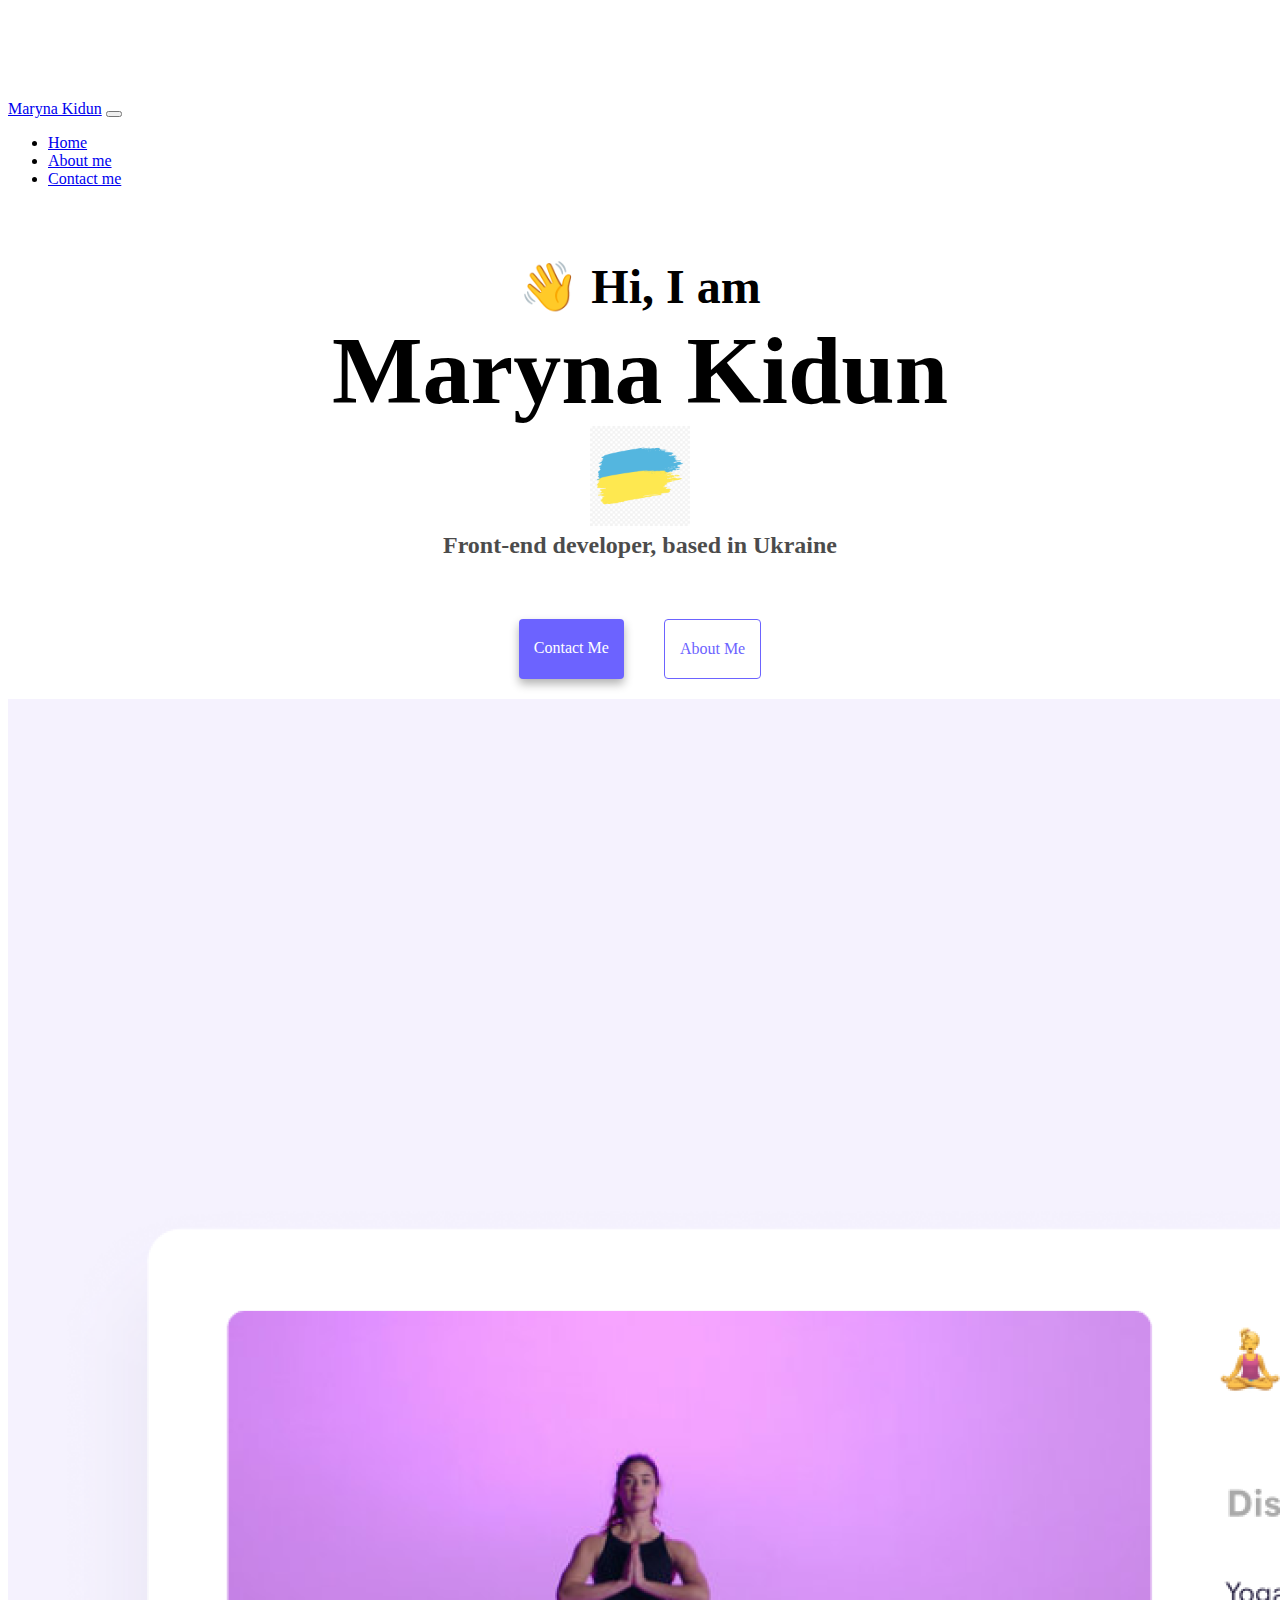
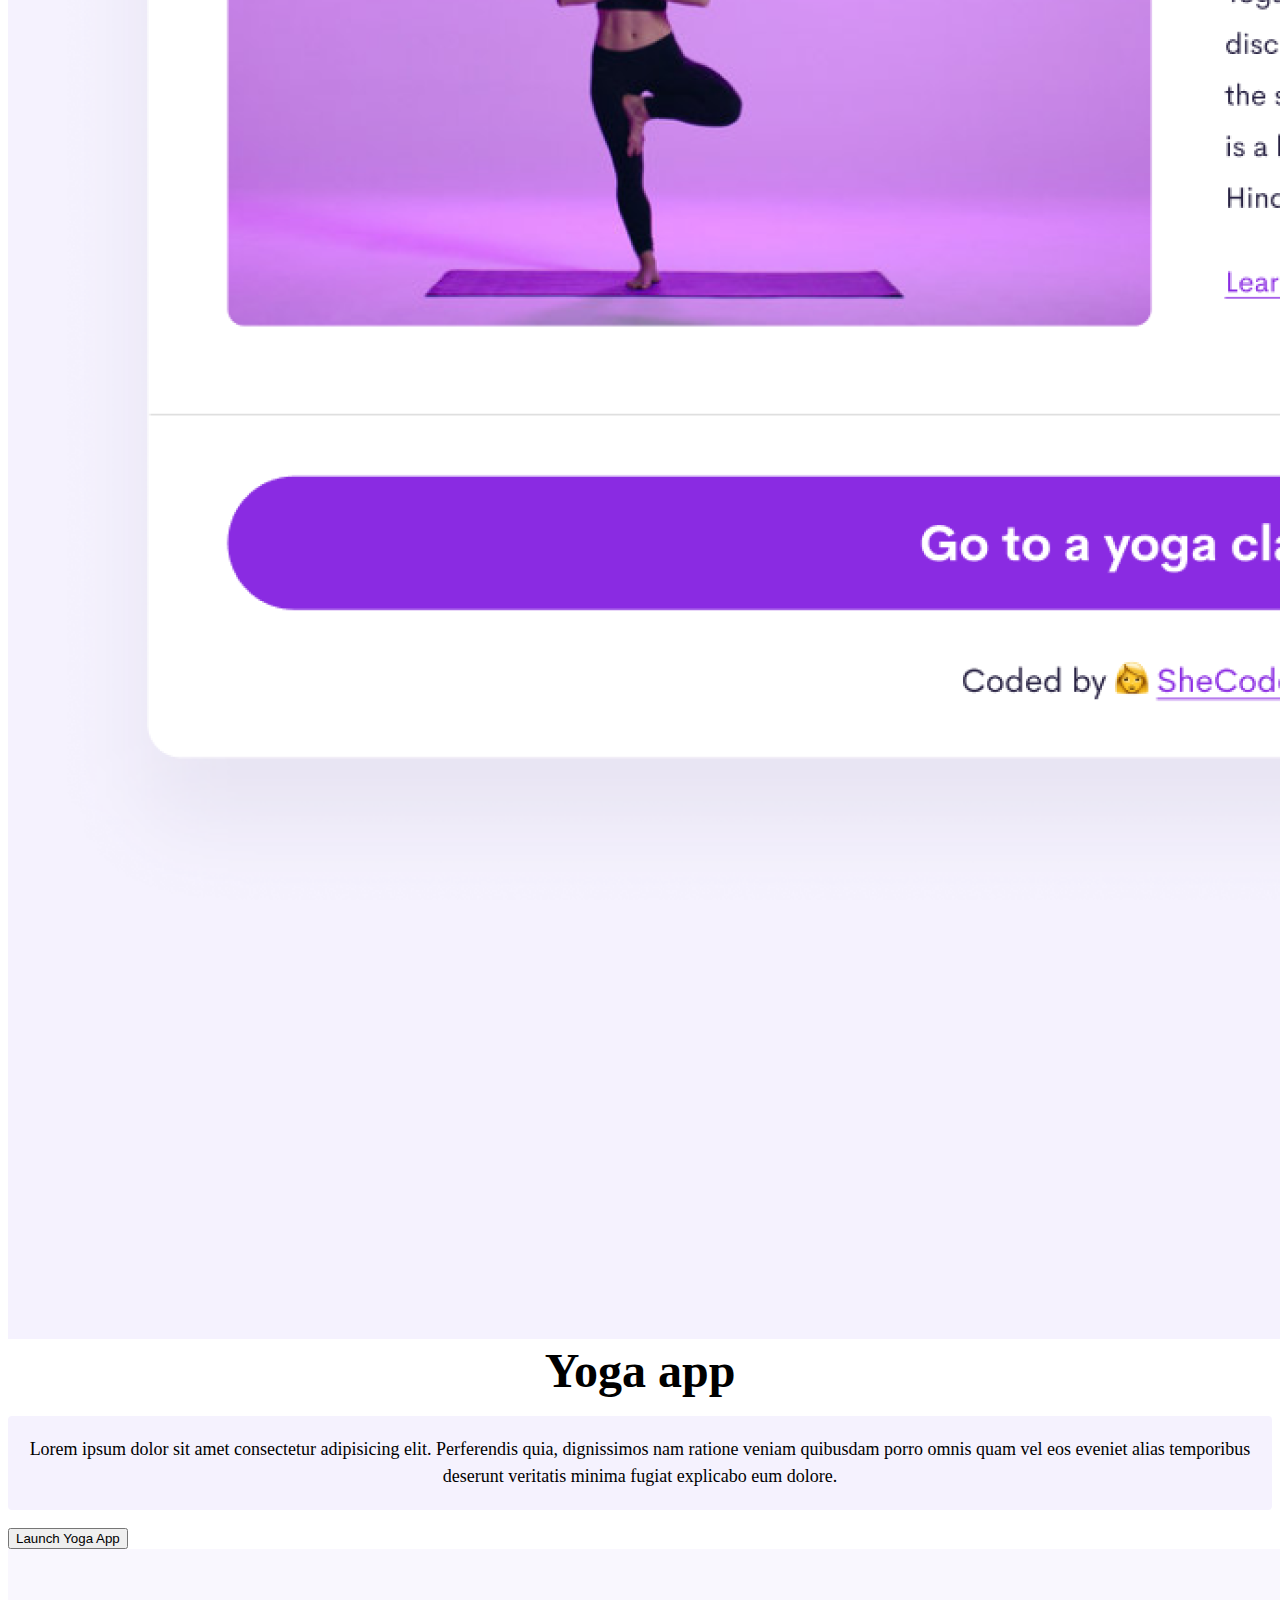
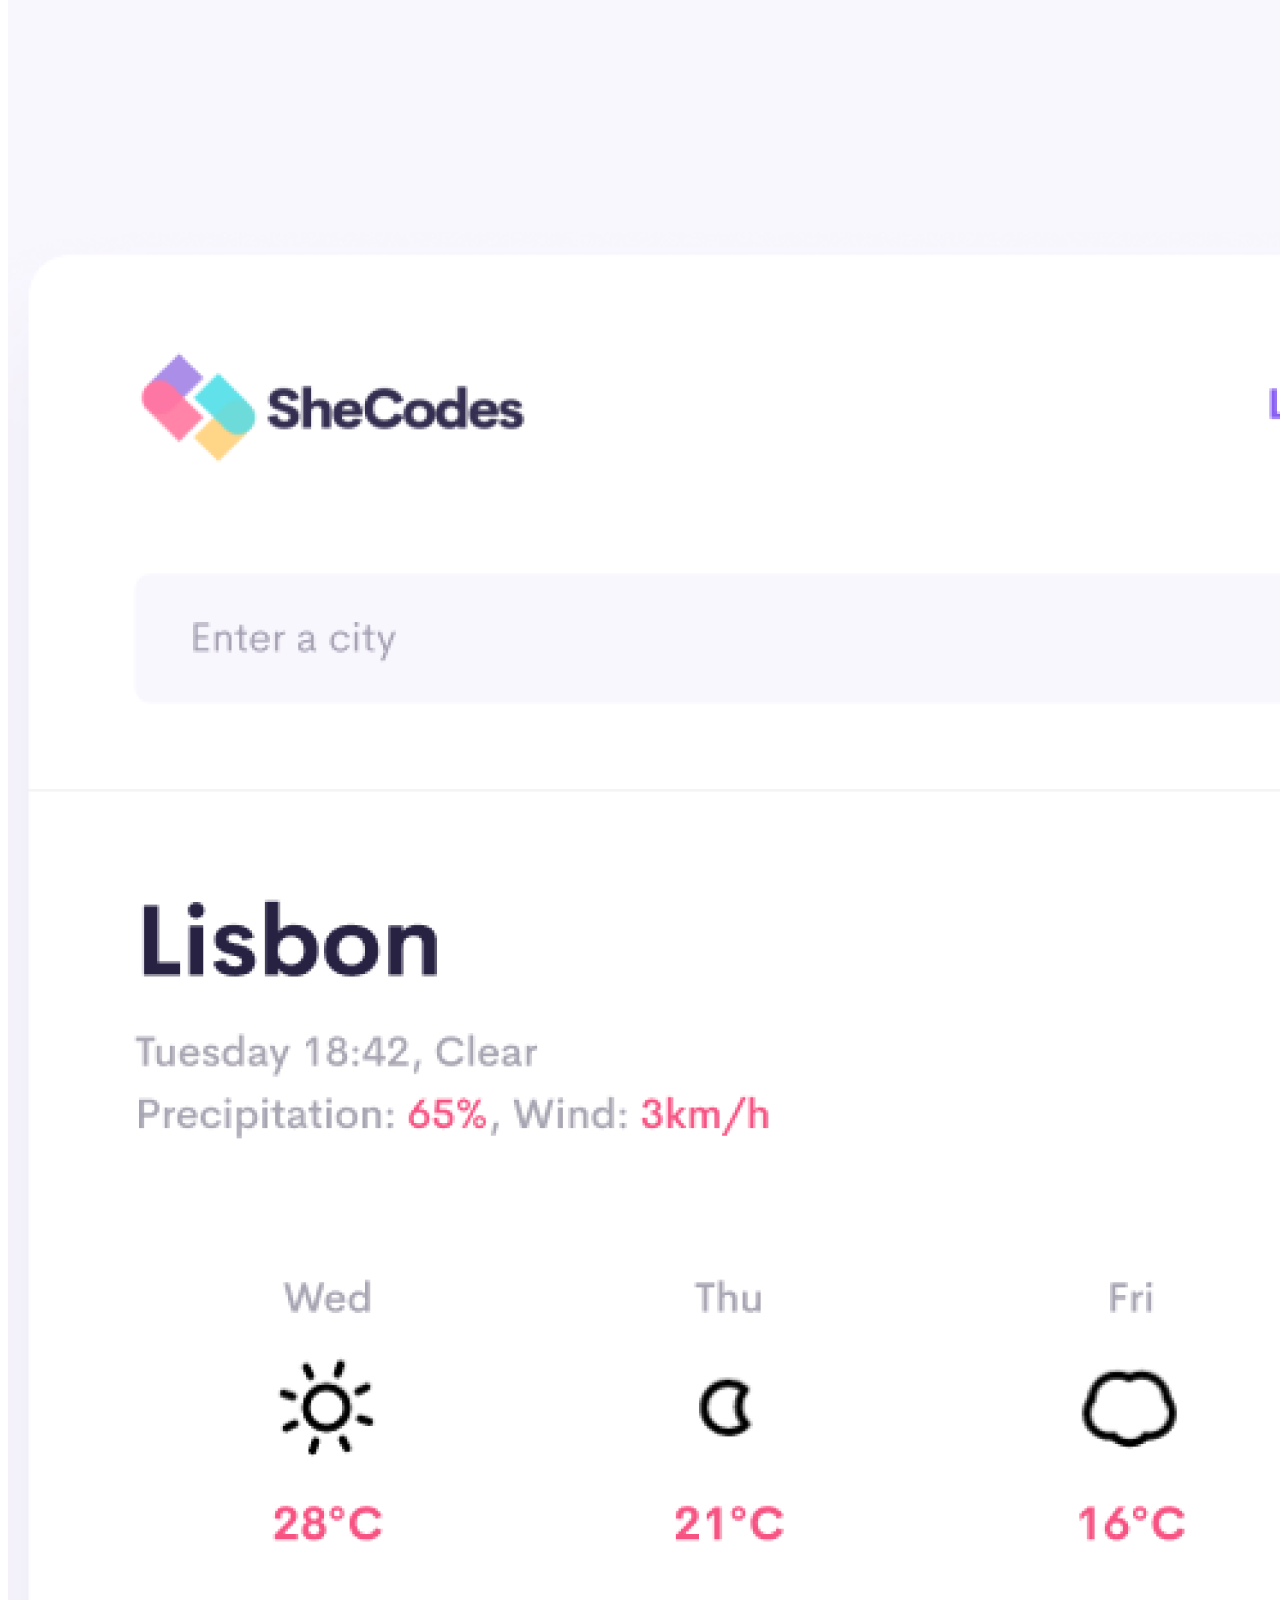
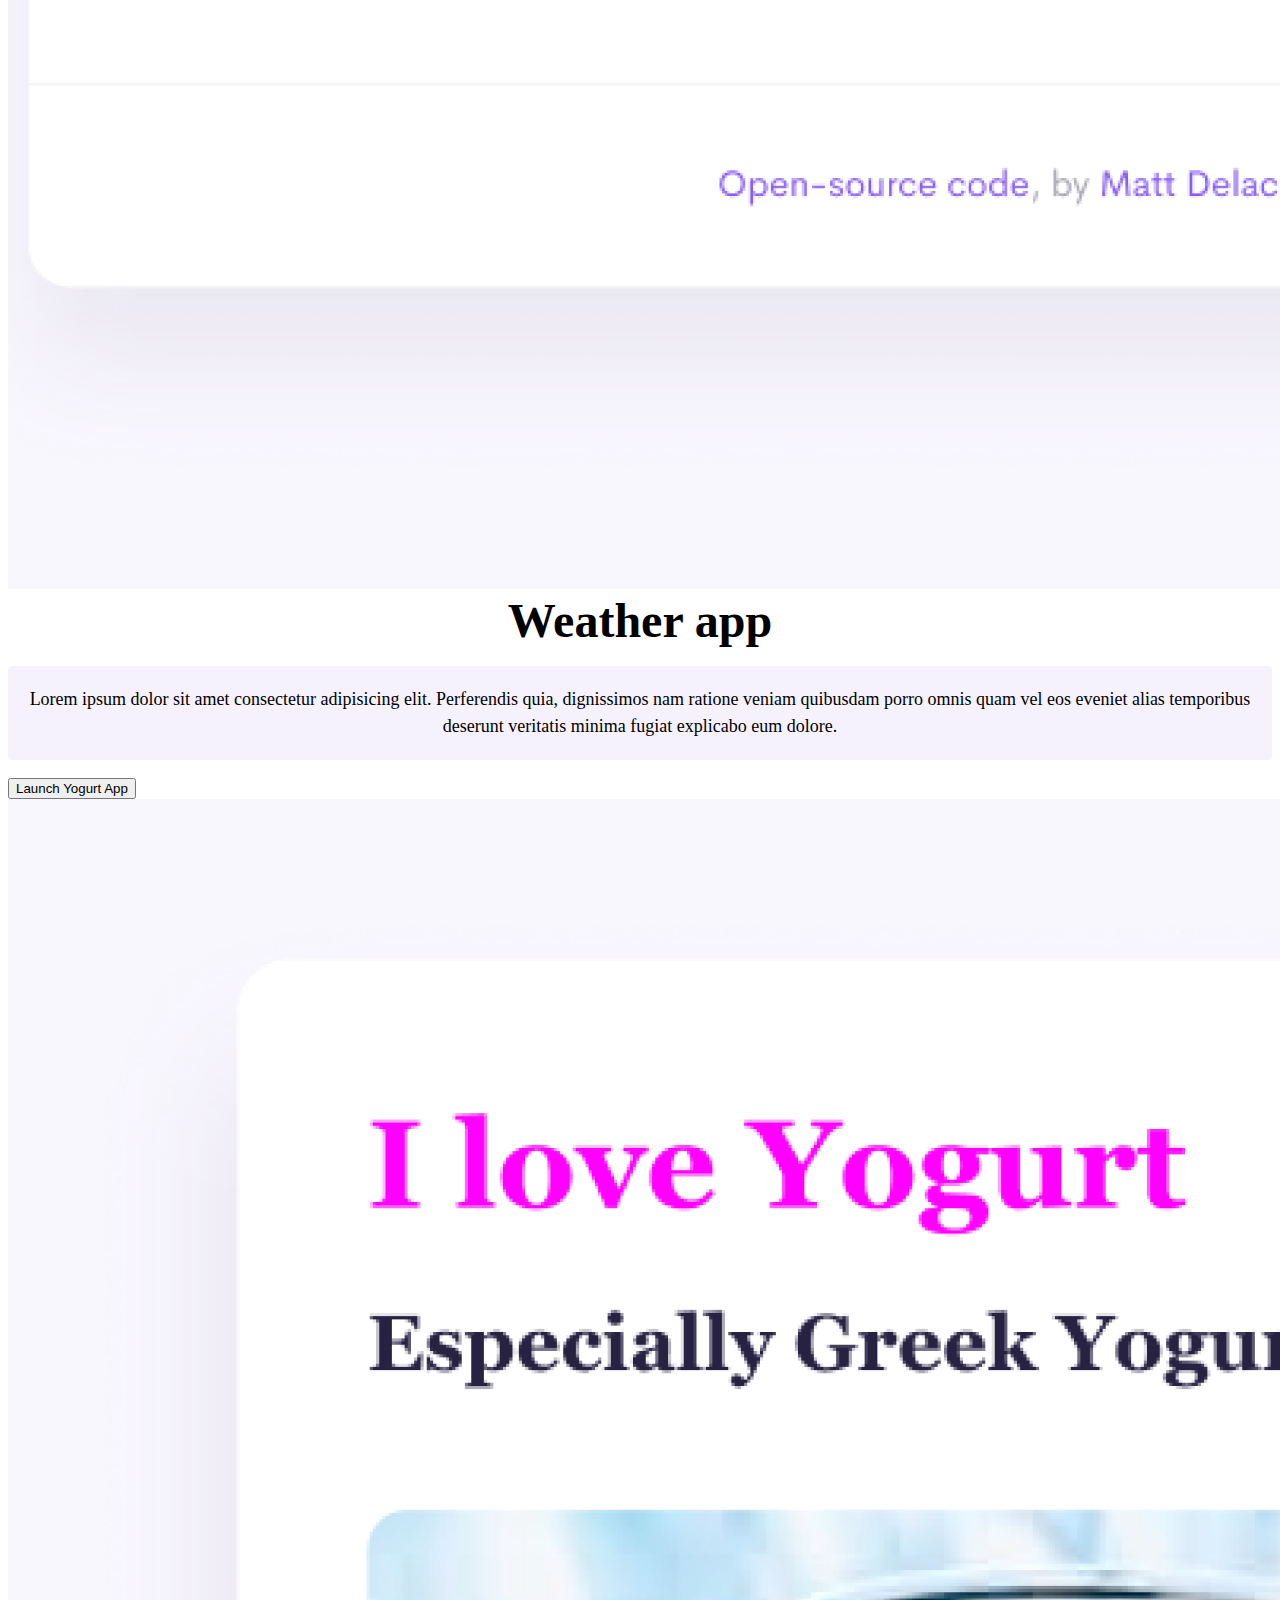
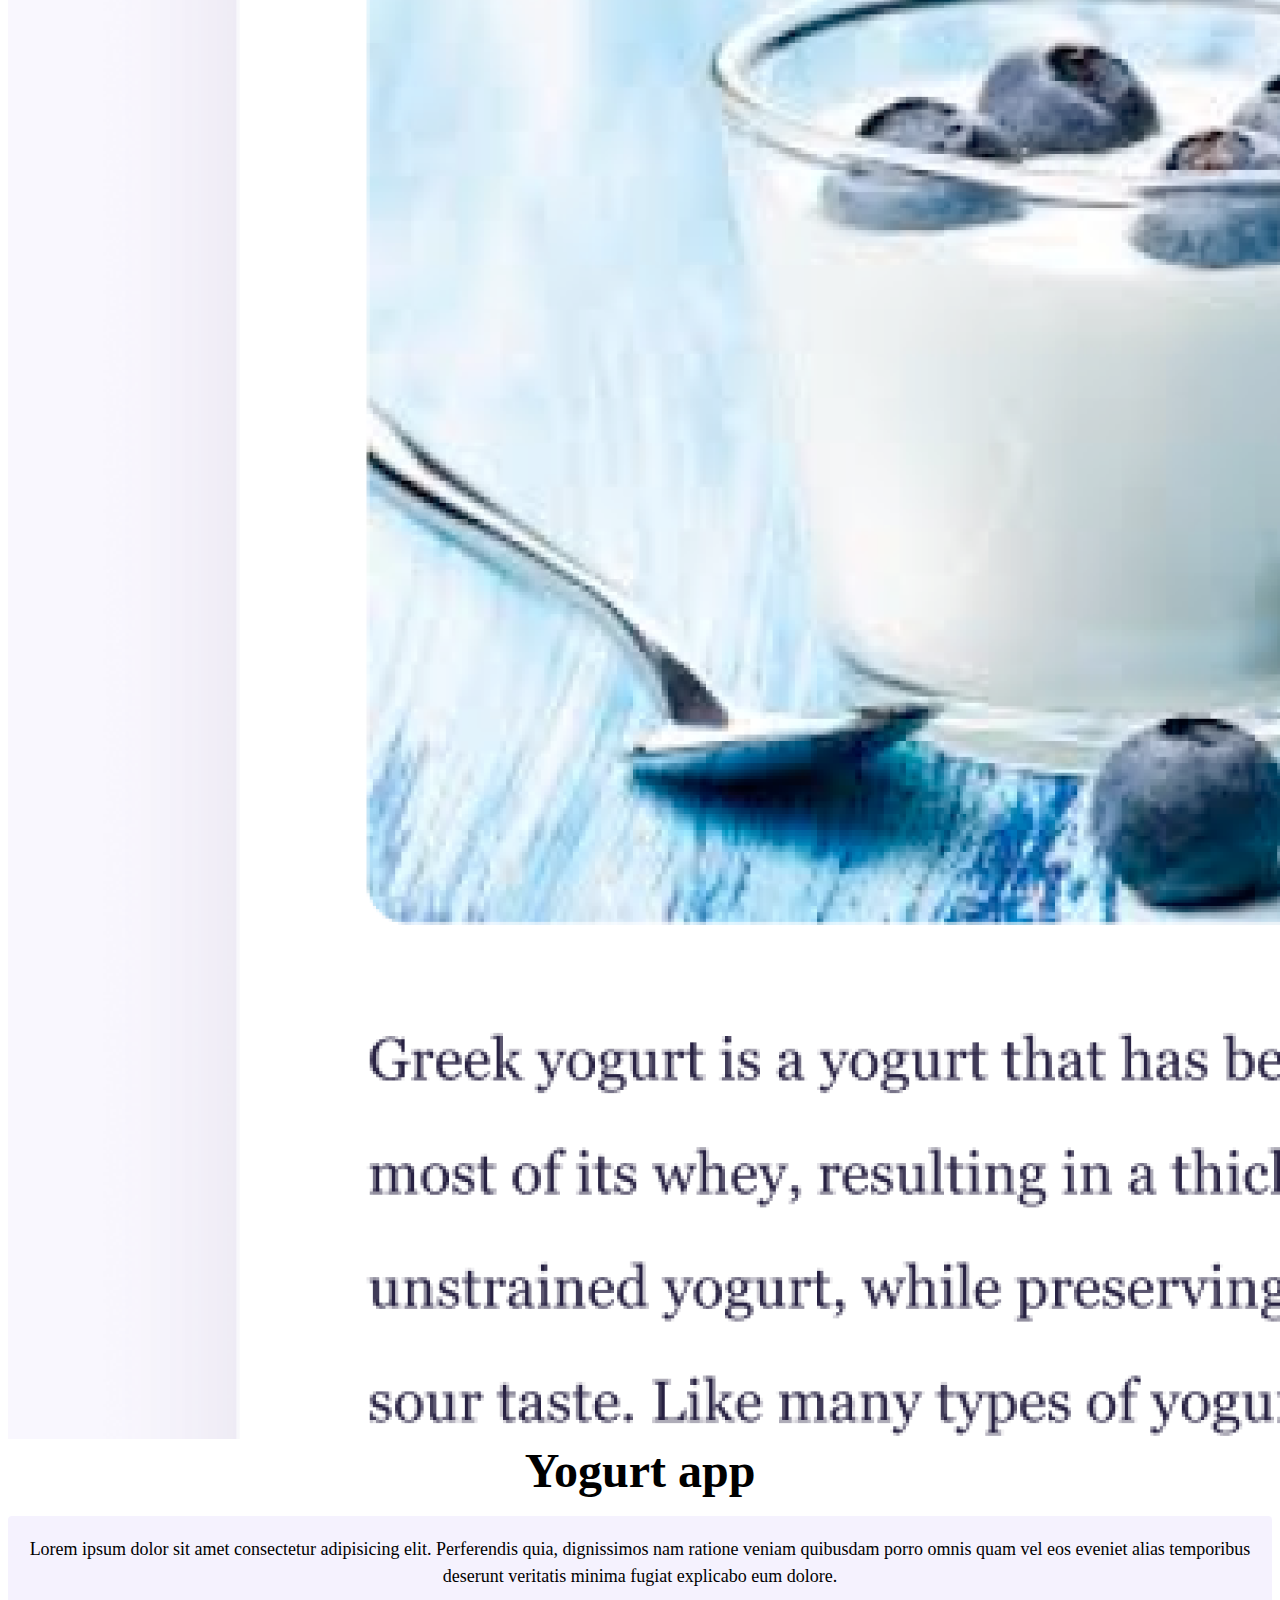
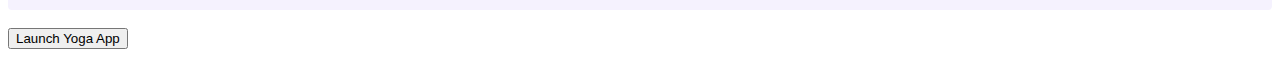
<file: index.html>
<!DOCTYPE html>
<html lang="en">
  <head>
    <meta charset="UTF-8" />
    <meta
      name="description"
      content="Skilled fronr-end developer with React "
    />
    <meta http-equiv="X-UA-Compatible" content="IE=edge" />
    <meta name="viewport" content="width=device-width, initial-scale=1.0" />
    <title>FrontEnd programmer from Ukraine, Maryna Kidun</title>
    <link
      href="https://cdn.jsdelivr.net/npm/bootstrap@5.2.0-beta1/dist/css/bootstrap.min.css"
      rel="stylesheet"
      integrity="sha384-0evHe/X+R7YkIZDRvuzKMRqM+OrBnVFBL6DOitfPri4tjfHxaWutUpFmBp4vmVor"
      crossorigin="anonymous"
    />
    <script
      src="https://cdn.jsdelivr.net/npm/bootstrap@5.2.0-beta1/dist/js/bootstrap.bundle.min.js"
      integrity="sha384-pprn3073KE6tl6bjs2QrFaJGz5/SUsLqktiwsUTF55Jfv3qYSDhgCecCxMW52nD2"
      crossorigin="anonymous"
    ></script>

    <link rel="stylesheet" href="src/style.css" />
  </head>
  <body>
    <nav class="navbar navbar-expand-lg bg-light fixed-top">
      <div class="container-fluid">
        <a class="navbar-brand" href="#">Maryna Kidun</a>
        <button
          class="navbar-toggler"
          type="button"
          data-bs-toggle="collapse"
          data-bs-target="#navbarNav"
          aria-controls="navbarNav"
          aria-expanded="false"
          aria-label="Toggle navigation"
        >
          <span class="navbar-toggler-icon"></span>
        </button>
        <div class="collapse navbar-collapse" id="navbarNav">
          <ul class="navbar-nav">
            <li class="nav-item">
              <a
                class="nav-link active"
                aria-current="page"
                href="#"
                title="Home page"
                >Home</a
              >
            </li>
            <li class="nav-item">
              <a
                class="nav-link"
                href="about.html"
                title="Find more details about my experience"
                >About me</a
              >
            </li>
            <li class="nav-item">
              <a class="nav-link" href="about.html#contact" title="My email"
                >Contact me</a
              >
            </li>
          </ul>
        </div>
      </div>
    </nav>

    <h2 class="greetings">👋 Hi, I am</h2>
    <h1>Maryna Kidun</h1>
    <h3>
      <img src="images/flag.png" width="100px" /> <br />Front-end developer,
      based in Ukraine
    </h3>
    <div class="navigation-links">
      <a href="about.html#contact" class="contact-link" title="My email"
        >Contact me</a
      >
      <a href="about.html" class="about-link" title="About me">About me</a>
    </div>

    <div class="container mt-5">
      <div class="row">
        <div class="col-sm-6">
          <img
            src="images/yoga.png"
            alt="Yoga time"
            class="img-fluid rounded"
          />
        </div>
        <div class="col-sm-6">
          <h2 class="mb-3 text-center">Yoga app</h2>
          <p class="text-md-center col-sm-12">
            Lorem ipsum dolor sit amet consectetur adipisicing elit. Perferendis
            quia, dignissimos nam ratione veniam quibusdam porro omnis quam vel
            eos eveniet alias temporibus deserunt veritatis minima fugiat
            explicabo eum dolore.
          </p>
          <button type="button" class="btn btn-primary p-3 m-2">
            Launch Yoga App
          </button>
        </div>
      </div>
    </div>

    <div class="container mt-5">
      <div class="row d-flex flex-row-reverse">
        <div class="col-sm-6">
          <img
            src="images/weather.png"
            alt="Weather Forecast"
            class="img-fluid rounded"
          />
        </div>
        <div class="col-sm-6">
          <h2 class="mb-3 text-center">Weather app</h2>
          <p class="text-md-center col-sm-12">
            Lorem ipsum dolor sit amet consectetur adipisicing elit. Perferendis
            quia, dignissimos nam ratione veniam quibusdam porro omnis quam vel
            eos eveniet alias temporibus deserunt veritatis minima fugiat
            explicabo eum dolore.
          </p>
          <button type="button" class="btn btn-primary p-3 m-2">
            Launch Yogurt App
          </button>
        </div>
      </div>
    </div>

    <div class="container mt-5">
      <div class="row mb-4">
        <div class="col-sm-6">
          <img
            src="images/yogurt.png"
            alt="Healthy food"
            class="img-fluid rounded"
          />
        </div>
        <div class="col-sm-6">
          <h2 class="mt-3 mb-3 text-center">Yogurt app</h2>
          <p class="text-md-center col-sm-12">
            Lorem ipsum dolor sit amet consectetur adipisicing elit. Perferendis
            quia, dignissimos nam ratione veniam quibusdam porro omnis quam vel
            eos eveniet alias temporibus deserunt veritatis minima fugiat
            explicabo eum dolore.
          </p>
          <button type="button" class="btn btn-primary p-3 m-2">
            Launch Yoga App
          </button>
        </div>
      </div>
    </div>
  </body>
</html>
</file>
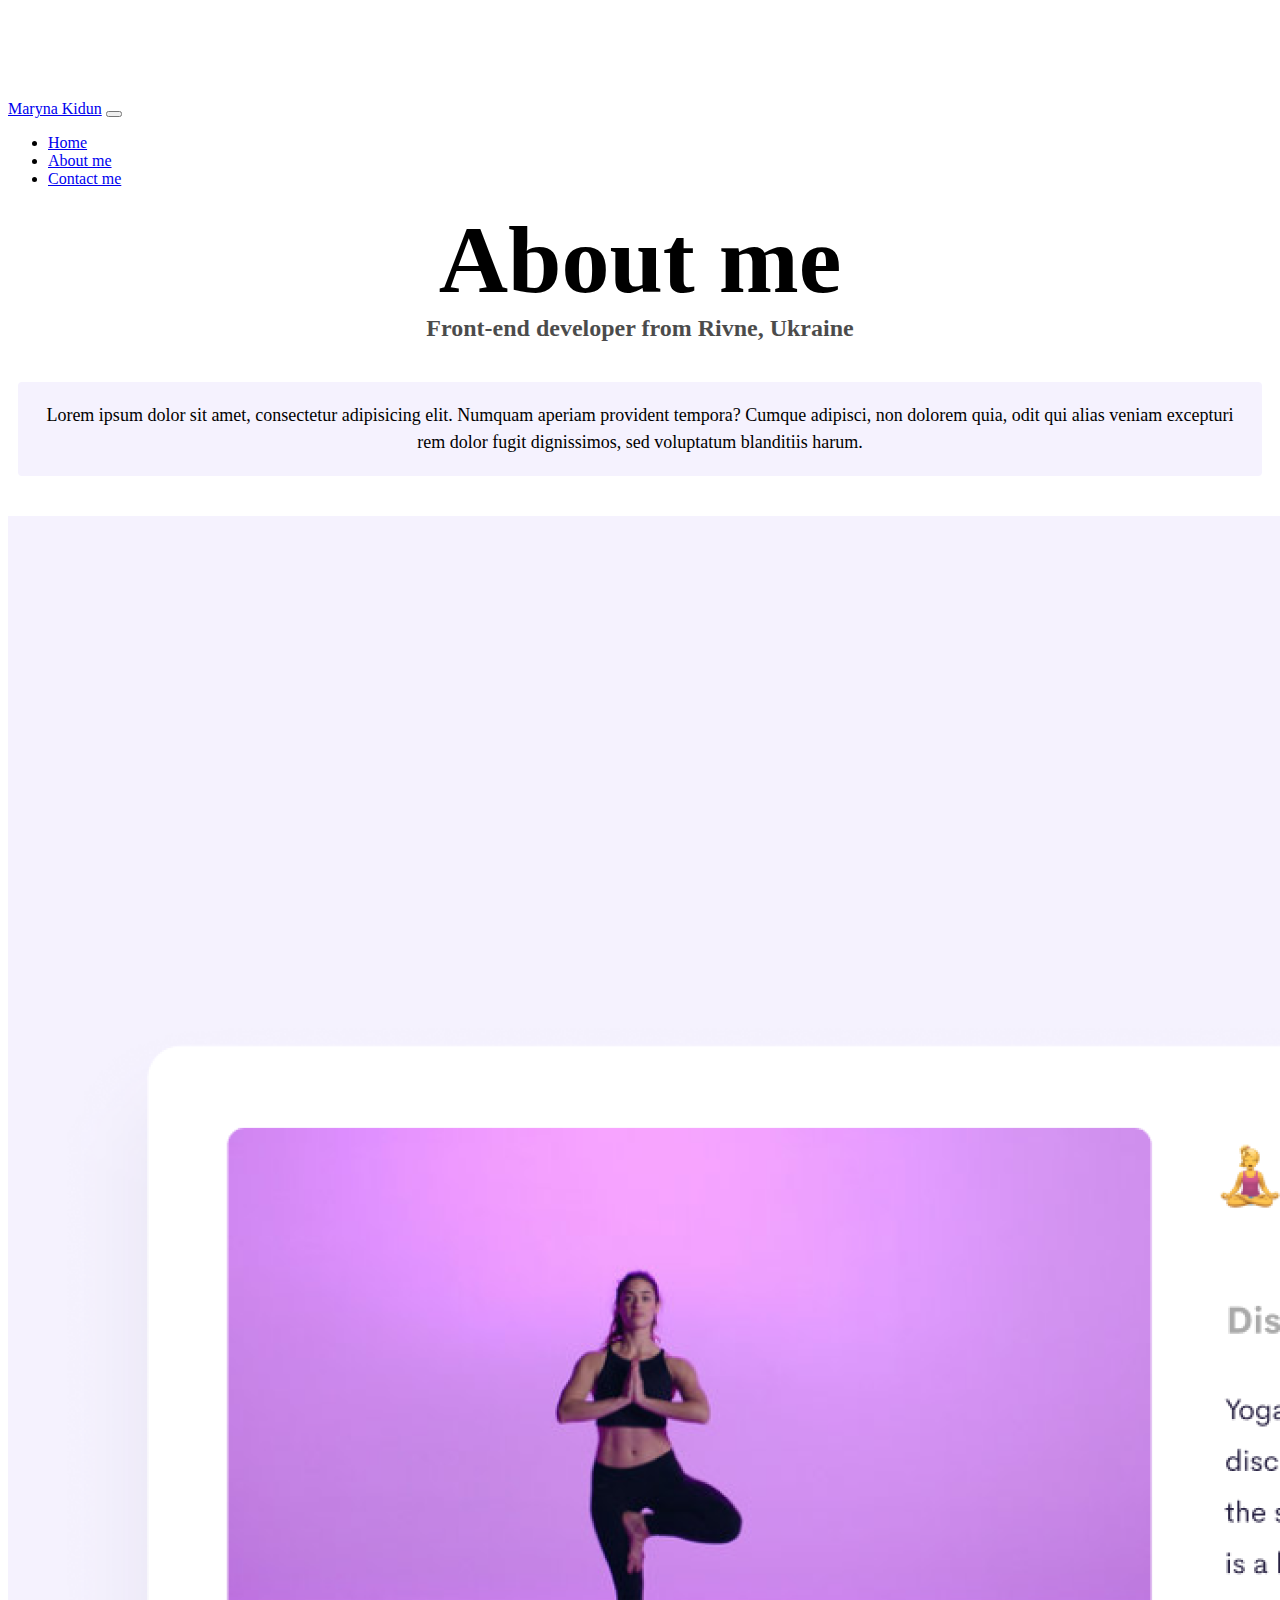
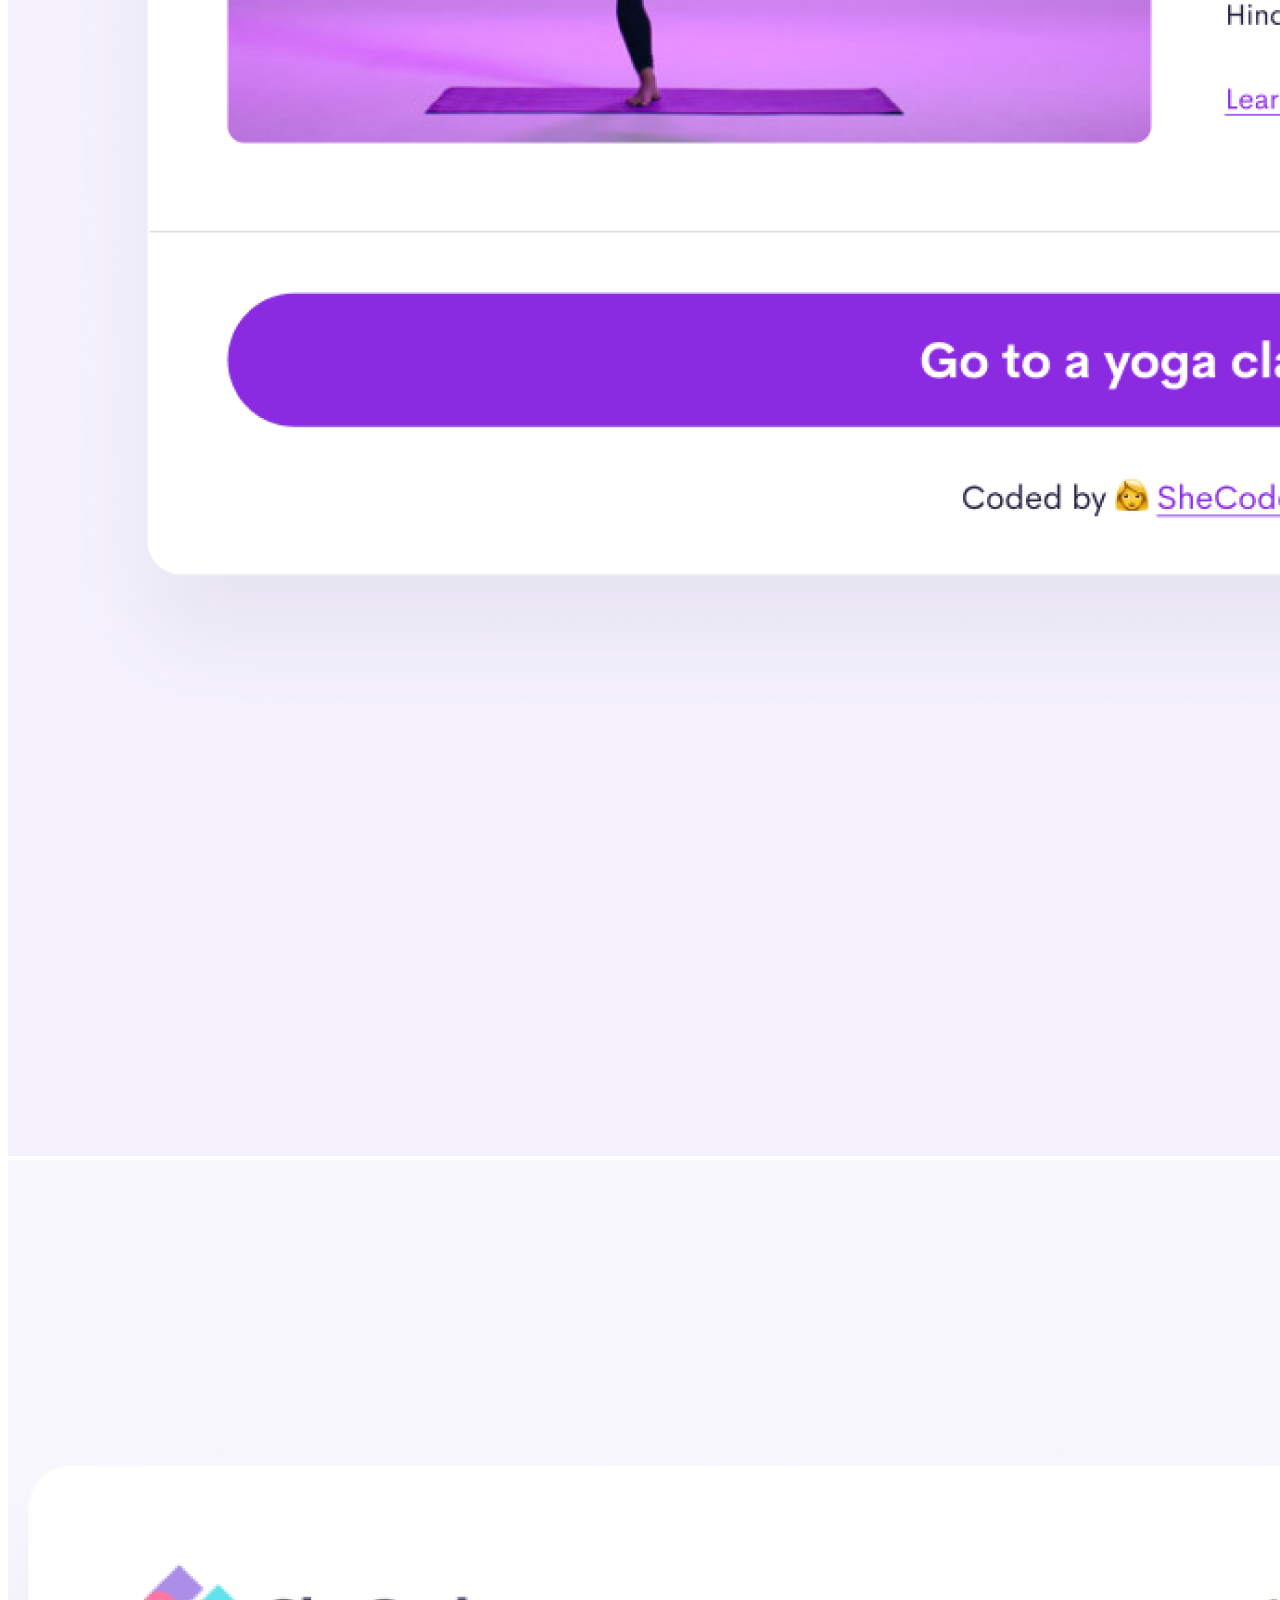
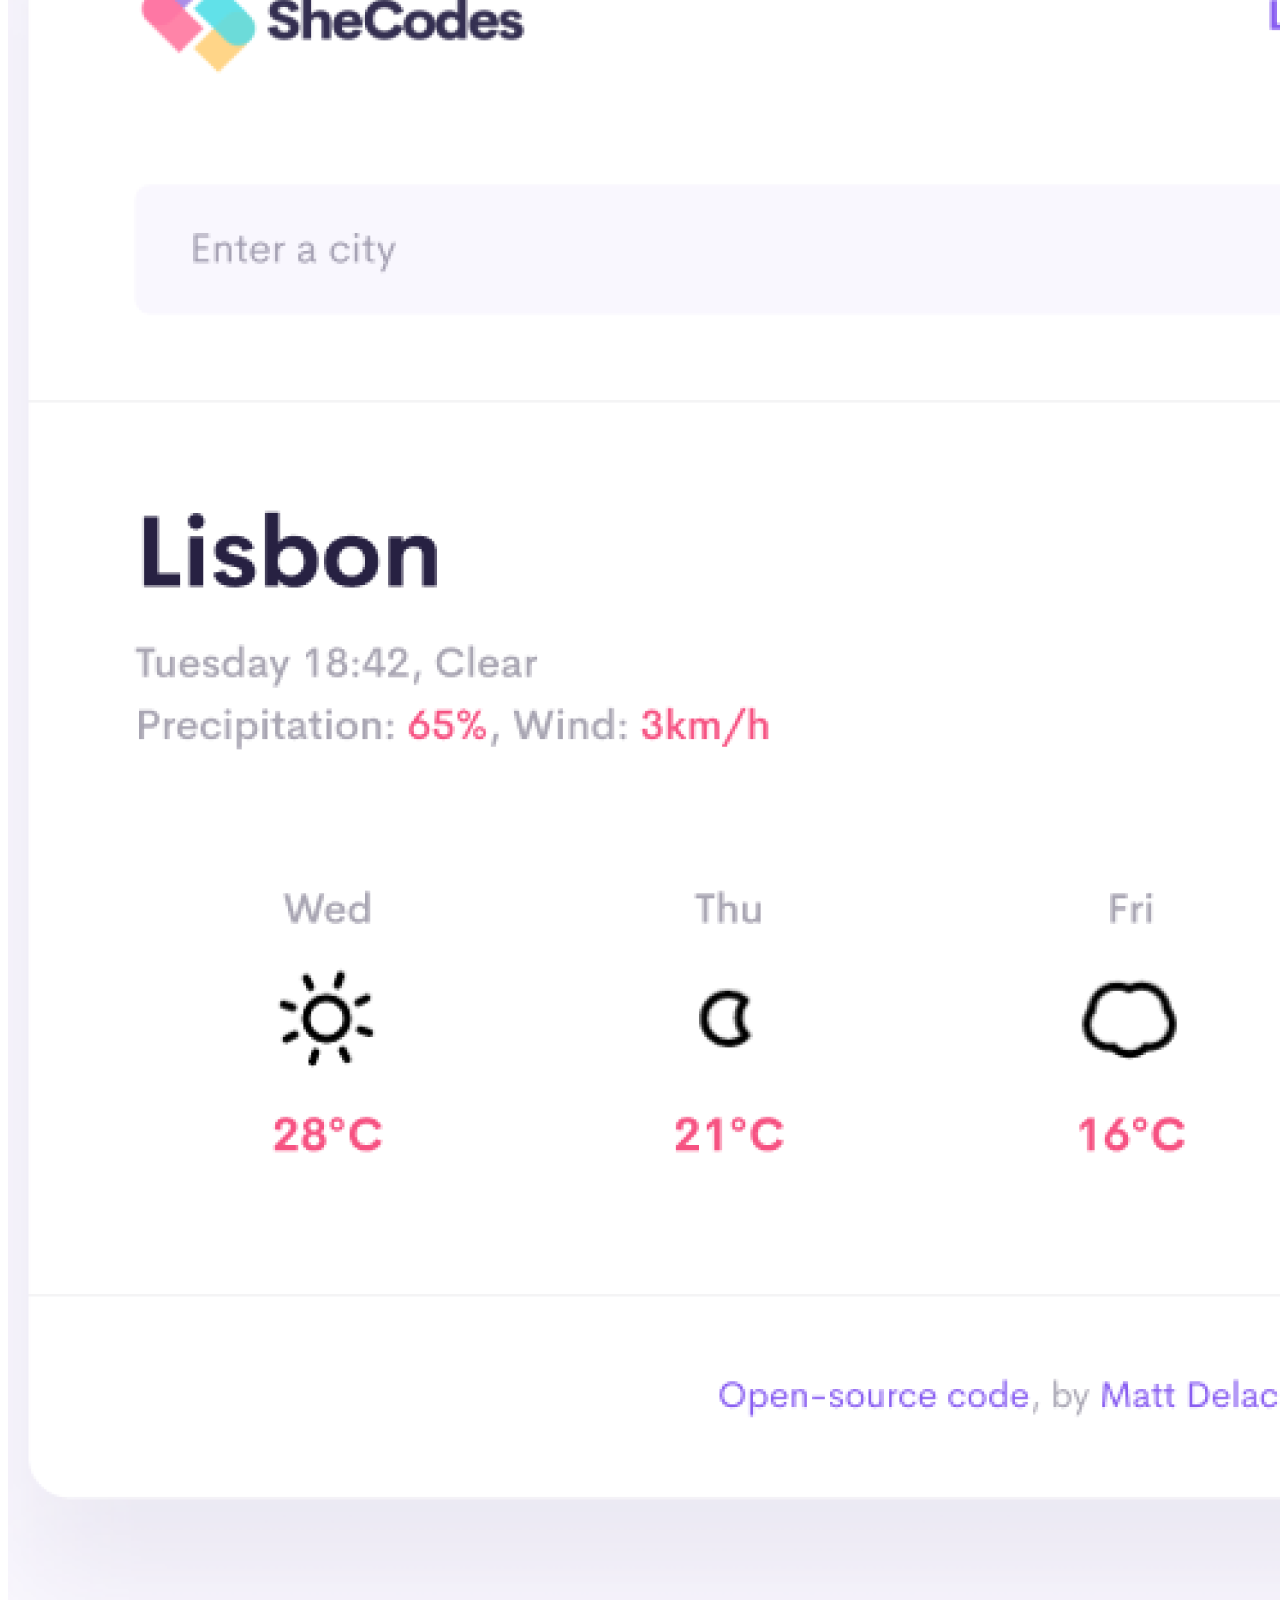
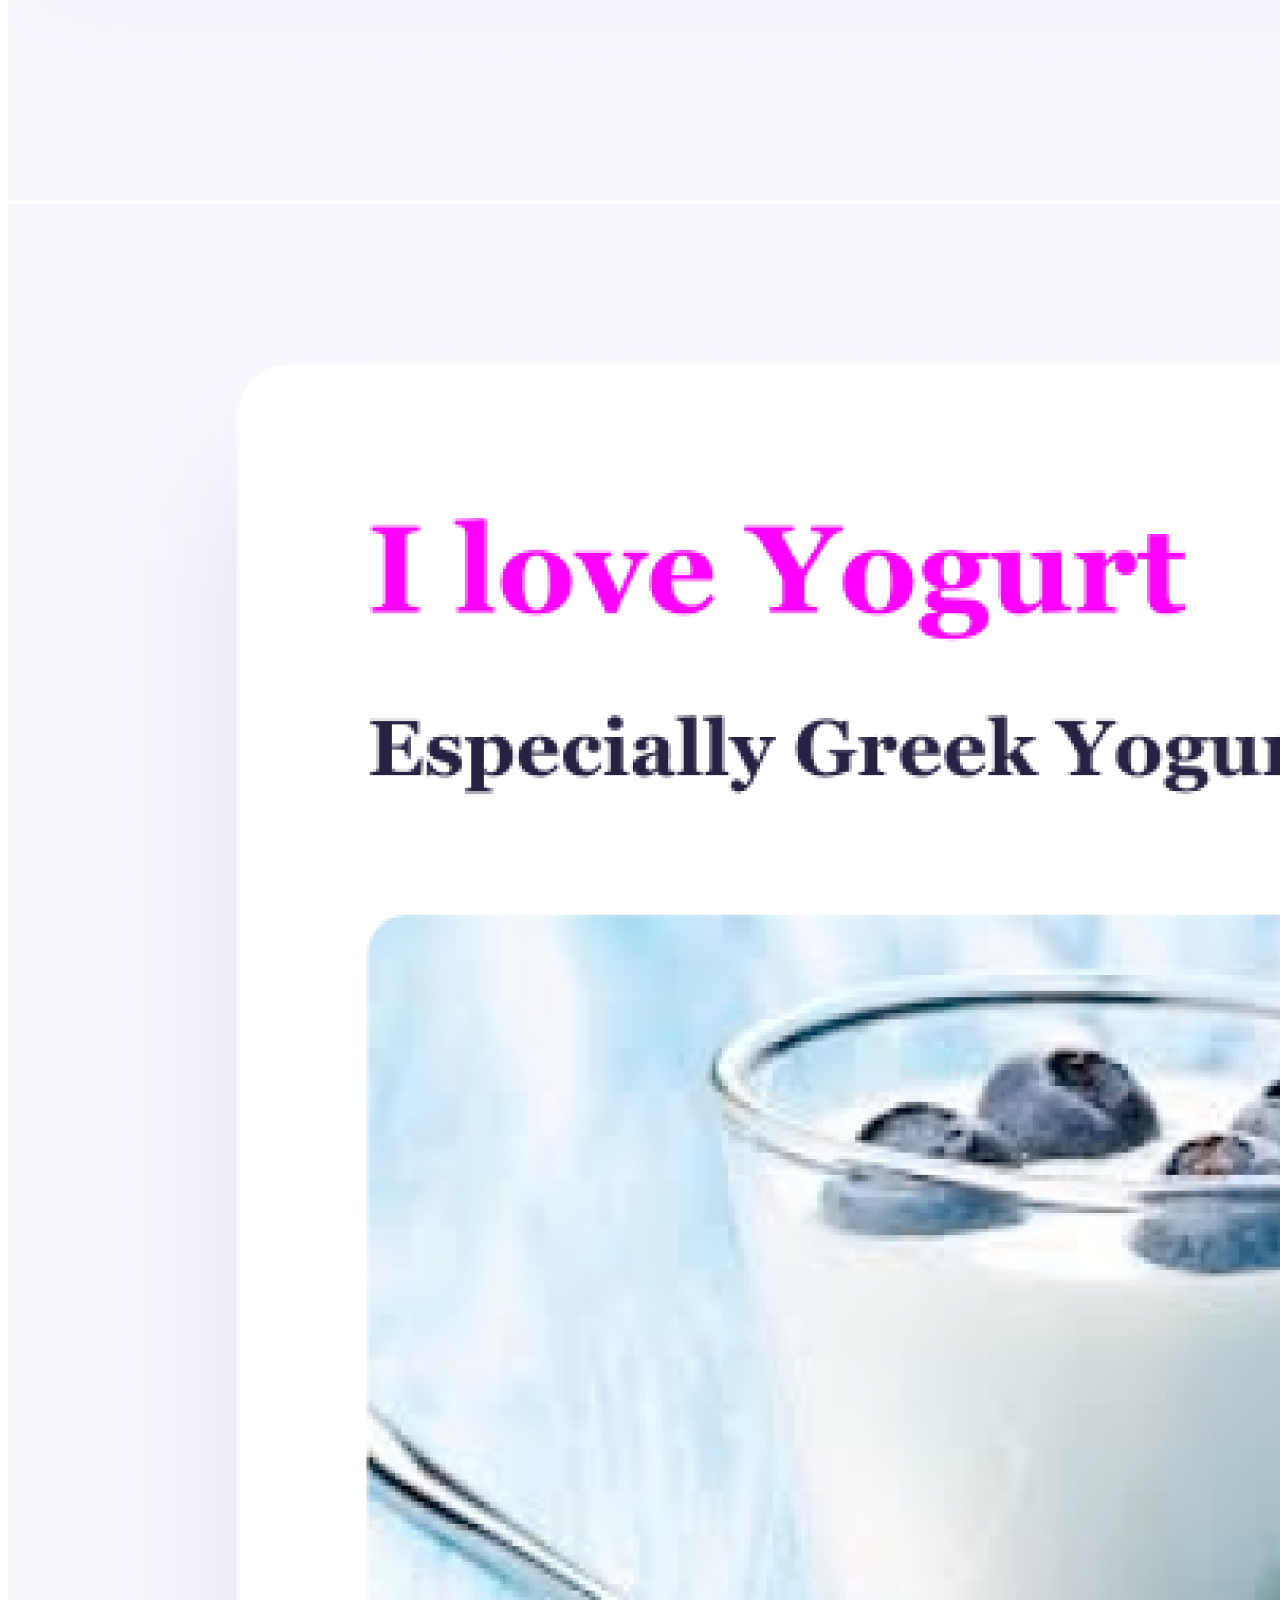
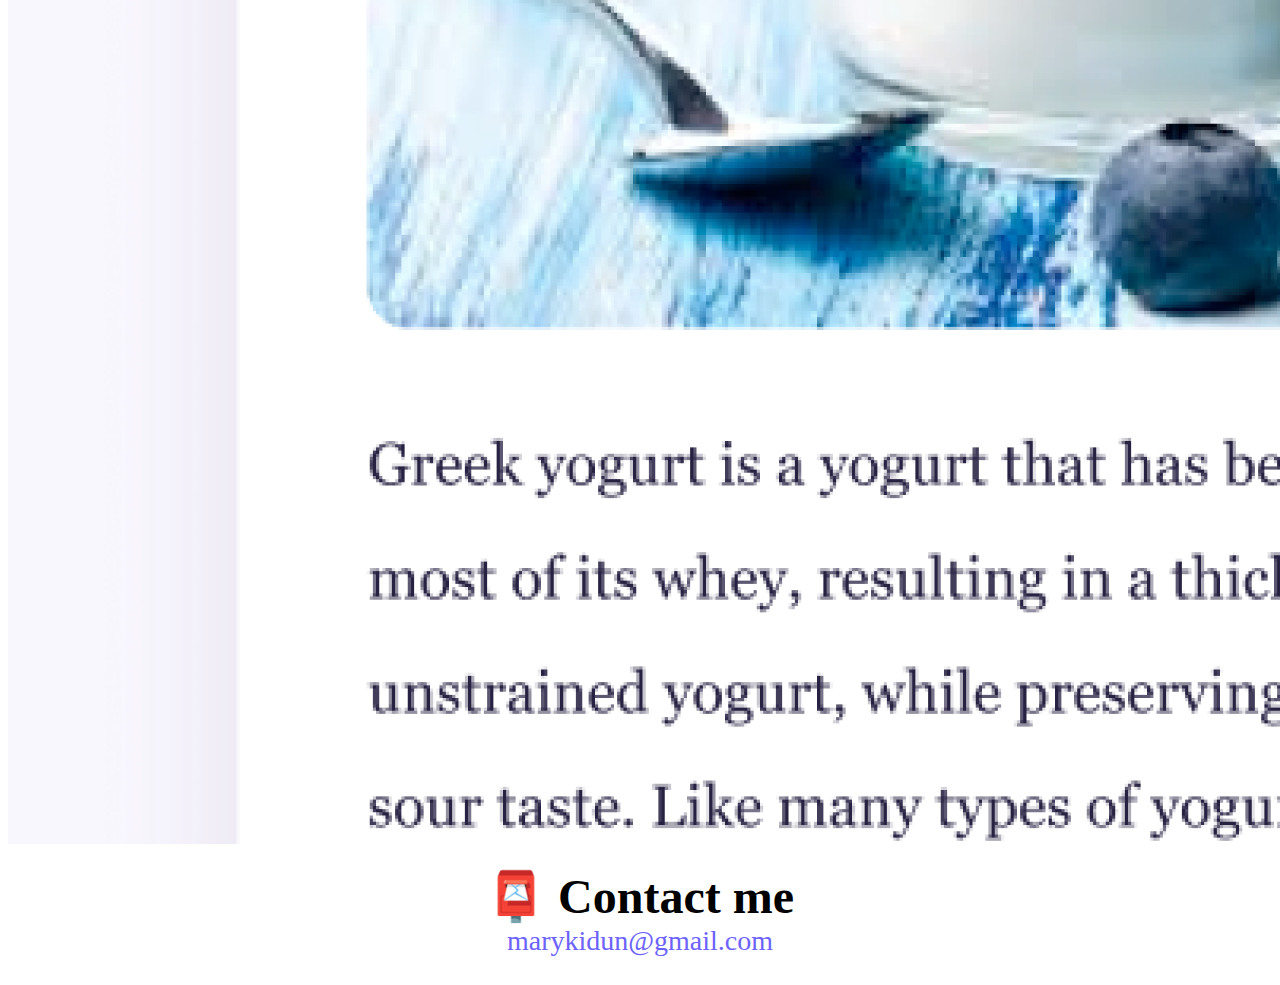
<file: about.html>
<!DOCTYPE html>
<html lang="en">
  <head>
    <meta charset="UTF-8" />
    <meta
      name="description"
      content="Main skills of the Front-End developer "
    />
    <meta http-equiv="X-UA-Compatible" content="IE=edge" />
    <meta name="viewport" content="width=device-width, initial-scale=1.0" />
    <link
      href="https://cdn.jsdelivr.net/npm/bootstrap@5.2.0-beta1/dist/css/bootstrap.min.css"
      rel="stylesheet"
      integrity="sha384-0evHe/X+R7YkIZDRvuzKMRqM+OrBnVFBL6DOitfPri4tjfHxaWutUpFmBp4vmVor"
      crossorigin="anonymous"
    />
    <script
      src="https://cdn.jsdelivr.net/npm/bootstrap@5.2.0-beta1/dist/js/bootstrap.bundle.min.js"
      integrity="sha384-pprn3073KE6tl6bjs2QrFaJGz5/SUsLqktiwsUTF55Jfv3qYSDhgCecCxMW52nD2"
      crossorigin="anonymous"
    ></script>

    <link rel="stylesheet" href="src/style.css" />
    <title>My experience as a Front-End coder</title>
  </head>
  <body>
    <nav class="navbar navbar-expand-lg bg-light fixed-top">
      <div class="container-fluid">
        <a class="navbar-brand" href="index.html" title="To Home page"
          >Maryna Kidun</a
        >
        <button
          class="navbar-toggler"
          type="button"
          data-bs-toggle="collapse"
          data-bs-target="#navbarNav"
          aria-controls="navbarNav"
          aria-expanded="false"
          aria-label="Toggle navigation"
        >
          <span class="navbar-toggler-icon"></span>
        </button>
        <div class="collapse navbar-collapse" id="navbarNav">
          <ul class="navbar-nav">
            <li class="nav-item">
              <a
                class="nav-link active"
                aria-current="page"
                href="index.html"
                title="To Home page"
                >Home</a
              >
            </li>
            <li class="nav-item">
              <a class="nav-link" href="#" title="Current page">About me</a>
            </li>
            <li class="nav-item">
              <a class="nav-link" href="#contact" title="My email"
                >Contact me</a
              >
            </li>
          </ul>
        </div>
      </div>
    </nav>

    <h1 class="about-me">About me</h1>
    <h3>Front-end developer from Rivne, Ukraine</h3>
    <div class="about-paragraphs">
      <p>
        Lorem ipsum dolor sit amet, consectetur adipisicing elit. Numquam
        aperiam provident tempora? Cumque adipisci, non dolorem quia, odit qui
        alias veniam excepturi rem dolor fugit dignissimos, sed voluptatum
        blanditiis harum.
      </p>
    </div>
    <div class="container mb-4">
      <div class="row">
        <div class="col-md-4">
          <img src="images/yoga.png" alt="Yoga sport" class="img-fluid" />
        </div>
        <div class="col-md-4">
          <img
            src="images/weather.png"
            alt="Weather in the world"
            class="img-fluid"
          />
        </div>
        <div class="col-md-4">
          <img src="images/yogurt.png" alt="Diary products" class="img-fluid" />
        </div>
      </div>
    </div>

    <div id="contact">
      <h2>📮 Contact me</h2>
      <a href="mailto:marykidun@gmail.com" class="email-link">
        marykidun@gmail.com
      </a>
    </div>
  </body>
</html>
</file>
<file: src/style.css>
:root {
  --primary-color: #6c63ff;
  --secondary-color: #f5f2fe;
  --box-shadow: 0 5px 10px rgba(0, 0, 0, 0.3);
}

body {
  margin-top: 100px;
}

h1,
h2,
h3 {
  text-align: center;
  margin: 0;
}

h1 {
  font-size: 96px;
}

h2 {
  font-size: 48px;
}

h3 {
  font-size: 24px;
  opacity: 0.7;
}

p {
  background: var(--secondary-color);
  padding: 20px;
  border-radius: 4px;
  font-size: 18px;
  line-height: 1.5;
  text-align: center;
}

.navigation-links {
  display: flex;
  margin-top: 40px;
  justify-content: center;
}

.navigation-links a {
  margin: 20px;
  border-radius: 4px;
  padding: 20px 15px;
  text-decoration: none;
  text-transform: capitalize;
}

.contact-link {
  background: var(--primary-color);
  box-shadow: var(--box-shadow);
  color: white;
}

.about-link {
  color: var(--primary-color);
  border: 1px solid var(--primary-color);
}

.homepage-link {
  color: var(--primary-color);
  text-align: center;
  display: block;
}

.about-paragraphs {
  display: flex;
  margin: 30px 0;
}

.about-paragraphs p {
  margin: 10px;
}

.email-link {
  display: flex;
  justify-content: center;
  color: var(--primary-color);
  font-size: 28px;
  text-decoration: none;
}

.email-link:hover {
  text-decoration: underline;
}

.greetings {
  margin-top: 70px;
}

#contact {
  padding: 20px;
}

/*Media*/

@media (max-width: 576px) {
  h1 {
    font-size: 38px;
    text-align: center;
  }
  h2 {
    font-size: 42px;
    text-align: center;
  }

  h3 {
    font-size: 20px;
  }
  p {
    text-align: center;
  }

  .btn-primary {
    text-align: center;
    display: block;
    margin: 0 auto !important;
  }

  .about-me {
    margin-top: 10px;
  }
  #contact {
    padding: 20px;
  }
}
</file>
